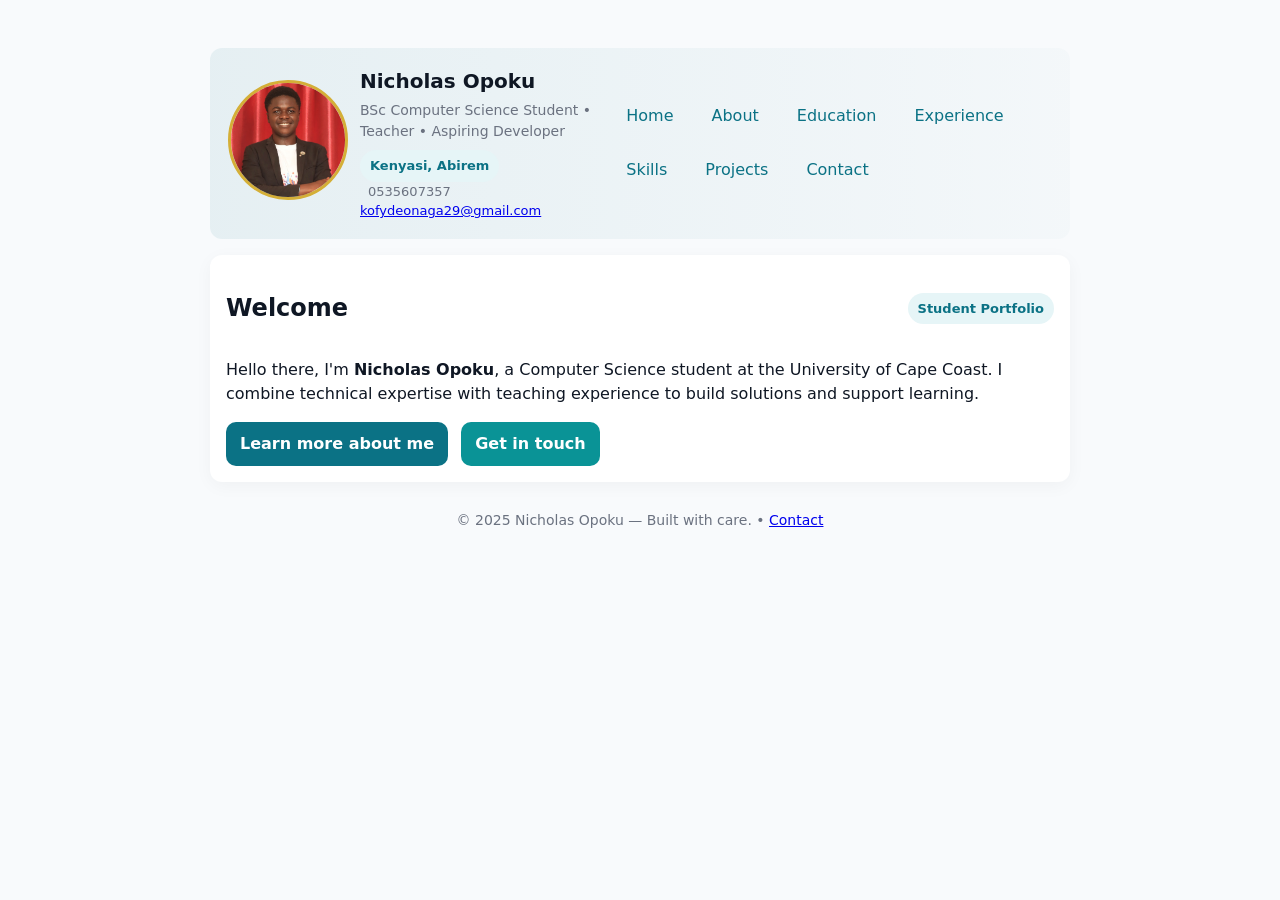
<file: index.html>
<!doctype html>
<html lang="en">
<head>
<meta charset="utf-8">
<meta name="viewport" content="width=device-width,initial-scale=1">
<title>Home - Nicholas Opoku</title>
<link rel="stylesheet" href="styles.css">
</head>
<body>
  <div class="container">
    <header class="header">
      <div style="display:flex; gap:12px; align-items:center;">
         <div class="avatar"><img src="profile.jpg" alt="Nicholas Opoku"></div>
        <div class="title">
          <h1>Nicholas Opoku</h1>
          <p>BSc Computer Science Student • Teacher • Aspiring Developer</p>
          <div style="margin-top:8px; font-size:13px; color:var(--muted)">
            <span class="badge">Kenyasi, Abirem</span> &nbsp; <span style="margin-left:8px">0535607357</span> &nbsp; <a href="mailto:kofydeonaga29@gmail.com">kofydeonaga29@gmail.com</a>
          </div>
        </div>
      </div>
      
    <nav class="nav">
      <a href="index.html">Home</a>
      <a href="about.html">About</a>
      <a href="education.html">Education</a>
      <a href="experience.html">Experience</a>
      <a href="skills.html">Skills</a>
      <a href="projects.html">Projects</a>
      <a href="contact.html">Contact</a>
    </nav>
    
    </header>

    <main>
      
<section class="card">
  <div class="section-title"><h2>Welcome</h2><span class="badge">Student Portfolio</span></div>
  <p style="margin-top:12px">Hello there, I'm <strong>Nicholas Opoku</strong>, a Computer Science student at the University of Cape Coast. I combine technical expertise with teaching experience to build solutions and support learning.</p>
  <div style="margin-top:14px">
    <a class="btn" href="about.html">Learn more about me</a>
    <a class="btn" href="contact.html" style="background:#0a9396; margin-left:8px">Get in touch</a>
  </div>
</section>

    </main>

    <footer class="footer">
      © 2025 Nicholas Opoku — Built with care. • <a href="contact.html">Contact</a>
    </footer>
  </div>
</body>
</html>
</file>
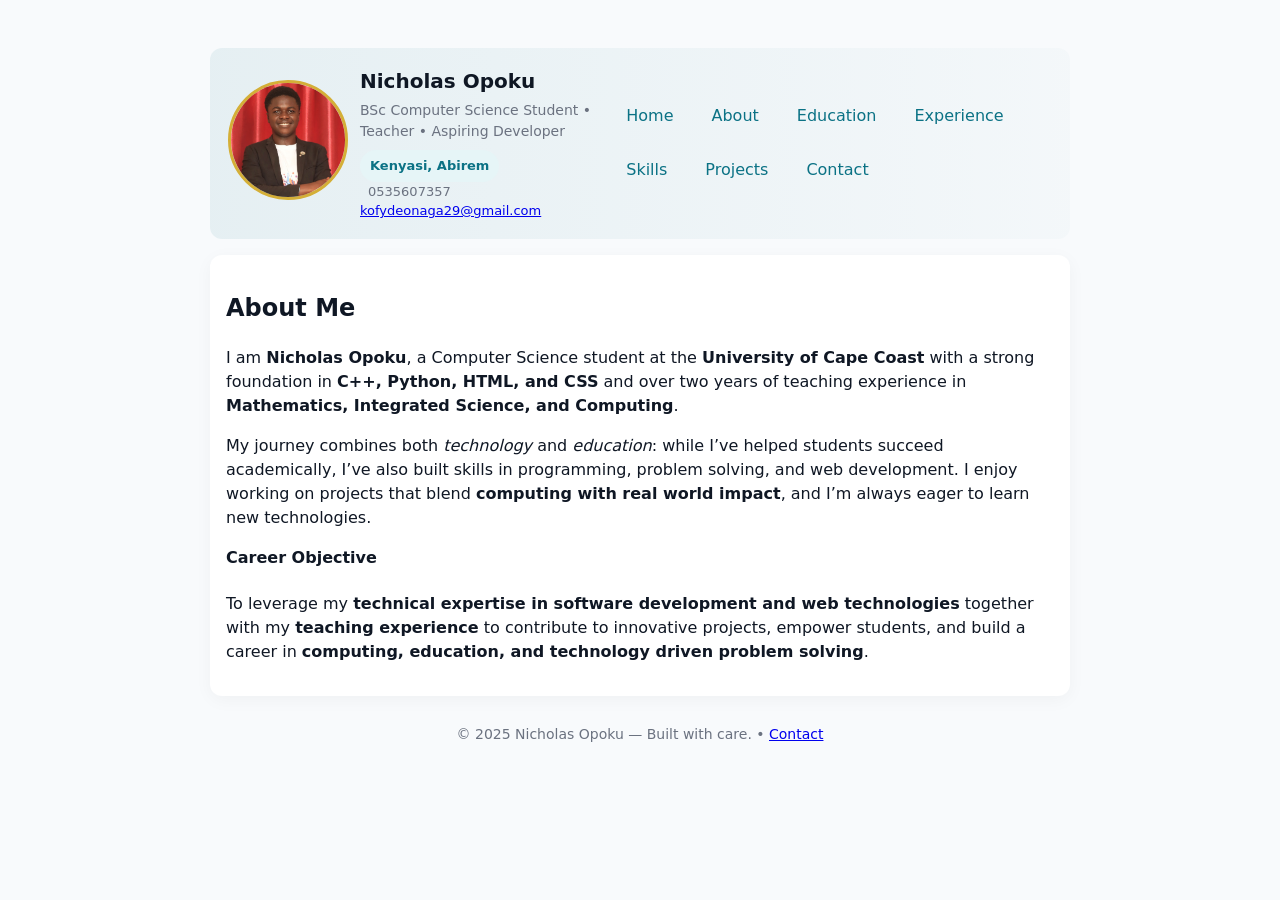
<file: about.html>
<!doctype html>
<html lang="en">
<head>
<meta charset="utf-8">
<meta name="viewport" content="width=device-width,initial-scale=1">
<title>About - Nicholas Opoku</title>
<link rel="stylesheet" href="styles.css">
</head>
<body>
  <div class="container">
    <header class="header">
      <div style="display:flex; gap:12px; align-items:center;">
         <div class="avatar"><img src="profile.jpg" alt="Nicholas Opoku"></div>
        <div class="title">
          <h1>Nicholas Opoku</h1>
          <p>BSc Computer Science Student • Teacher • Aspiring Developer</p>
          <div style="margin-top:8px; font-size:13px; color:var(--muted)">
            <span class="badge">Kenyasi, Abirem</span> &nbsp; <span style="margin-left:8px">0535607357</span> &nbsp; <a href="mailto:kofydeonaga29@gmail.com">kofydeonaga29@gmail.com</a>
          </div>
        </div>
      </div>
      
    <nav class="nav">
      <a href="index.html">Home</a>
      <a href="about.html">About</a>
      <a href="education.html">Education</a>
      <a href="experience.html">Experience</a>
      <a href="skills.html">Skills</a>
      <a href="projects.html">Projects</a>
      <a href="contact.html">Contact</a>
    </nav>
    
    </header>

    <main>
      
<section class="card">
  <h2>About Me</h2>
  <p style="margin-top:12px">I am <strong>Nicholas Opoku</strong>, a Computer Science student at the <strong>University of Cape Coast</strong> with a strong foundation in <strong>C++, Python, HTML, and CSS</strong> and over two years of teaching experience in <strong>Mathematics, Integrated Science, and Computing</strong>.</p>
  <p>My journey combines both <em>technology</em> and <em>education</em>: while I’ve helped students succeed academically, I’ve also built skills in programming, problem solving, and web development. I enjoy working on projects that blend <strong>computing with real world impact</strong>, and I’m always eager to learn new technologies.</p>
  <h4 style="margin-top:12px">Career Objective</h4>
  <p>To leverage my <strong>technical expertise in software development and web technologies</strong> together with my <strong>teaching experience</strong> to contribute to innovative projects, empower students, and build a career in <strong>computing, education, and technology driven problem solving</strong>.</p>
</section>

    </main>

    <footer class="footer">
      © 2025 Nicholas Opoku — Built with care. • <a href="contact.html">Contact</a>
    </footer>
  </div>
</body>
</html>
</file>
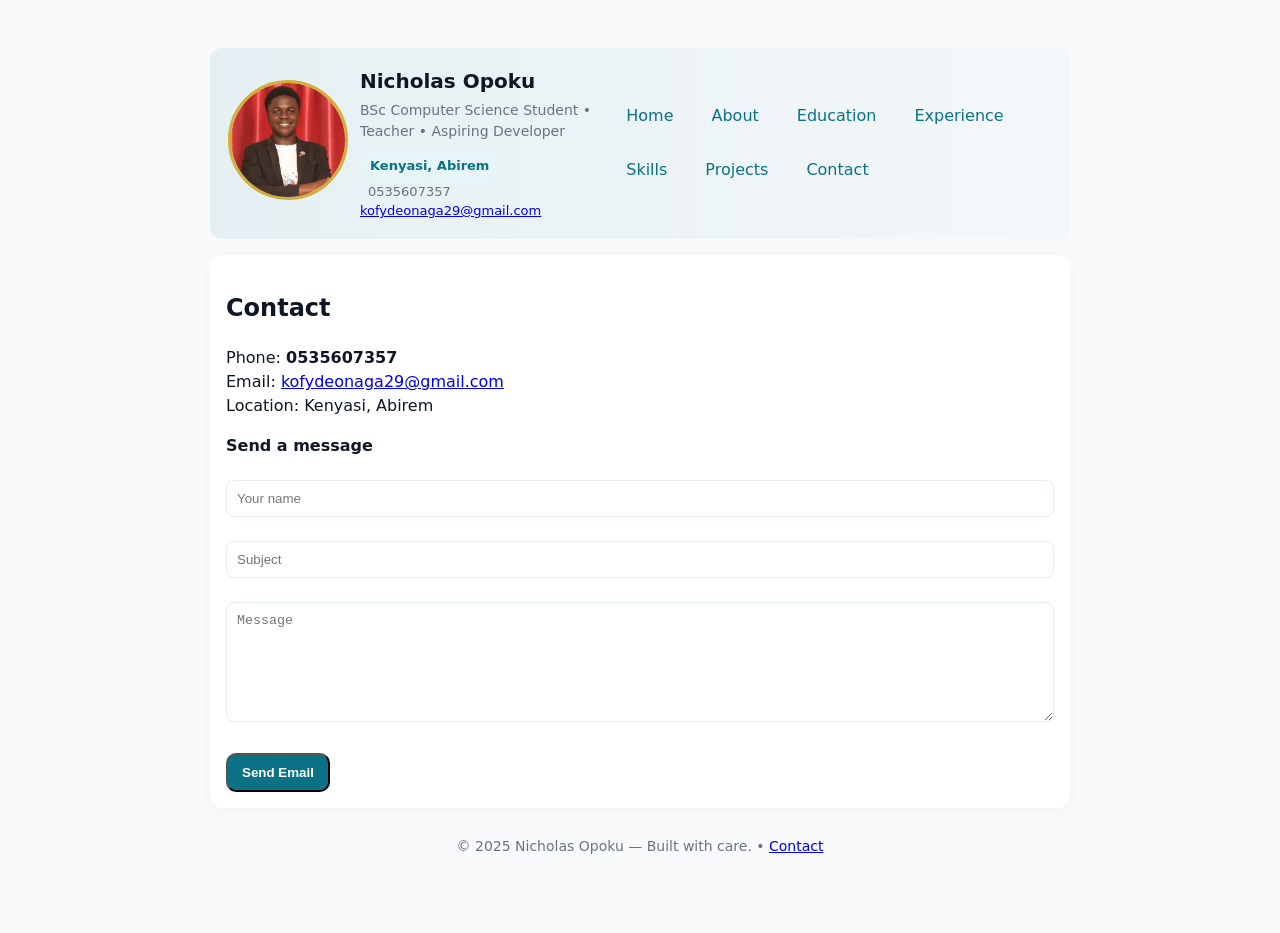
<file: contact.html>
<!doctype html>
<html lang="en">
<head>
<meta charset="utf-8">
<meta name="viewport" content="width=device-width,initial-scale=1">
<title>Contact - Nicholas Opoku</title>
<link rel="stylesheet" href="styles.css">
</head>
<body>
  <div class="container">
    <header class="header">
      <div style="display:flex; gap:12px; align-items:center;">
         <div class="avatar"><img src="profile.jpg" alt="Nicholas Opoku"></div>
        <div class="title">
          <h1>Nicholas Opoku</h1>
          <p>BSc Computer Science Student • Teacher • Aspiring Developer</p>
          <div style="margin-top:8px; font-size:13px; color:var(--muted)">
            <span class="badge">Kenyasi, Abirem</span> &nbsp; <span style="margin-left:8px">0535607357</span> &nbsp; <a href="mailto:kofydeonaga29@gmail.com">kofydeonaga29@gmail.com</a>
          </div>
        </div>
      </div>
      
    <nav class="nav">
      <a href="index.html">Home</a>
      <a href="about.html">About</a>
      <a href="education.html">Education</a>
      <a href="experience.html">Experience</a>
      <a href="skills.html">Skills</a>
      <a href="projects.html">Projects</a>
      <a href="contact.html">Contact</a>
    </nav>
    
    </header>

    <main>
      
<section class="card">
  <h2>Contact</h2>
  <p style="margin-top:12px">Phone: <strong>0535607357</strong><br>Email: <a href="mailto:kofydeonaga29@gmail.com">kofydeonaga29@gmail.com</a><br>Location: Kenyasi, Abirem</p>
  <h4 style="margin-top:12px">Send a message</h4>
  <form action="mailto:kofydeonaga29@gmail.com" method="post" enctype="text/plain" style="margin-top:8px">
    <input name="name" placeholder="Your name" style="width:100%; padding:10px; border-radius:8px; border:1px solid #e6eef0"><br><br>
    <input name="subject" placeholder="Subject" style="width:100%; padding:10px; border-radius:8px; border:1px solid #e6eef0"><br><br>
    <textarea name="message" placeholder="Message" style="width:100%; padding:10px; border-radius:8px; border:1px solid #e6eef0; min-height:120px"></textarea><br><br>
    <button class="btn" type="submit">Send Email</button>
  </form>
</section>

    </main>

    <footer class="footer">
      © 2025 Nicholas Opoku — Built with care. • <a href="contact.html">Contact</a>
    </footer>
  </div>
</body>
</html>
</file>
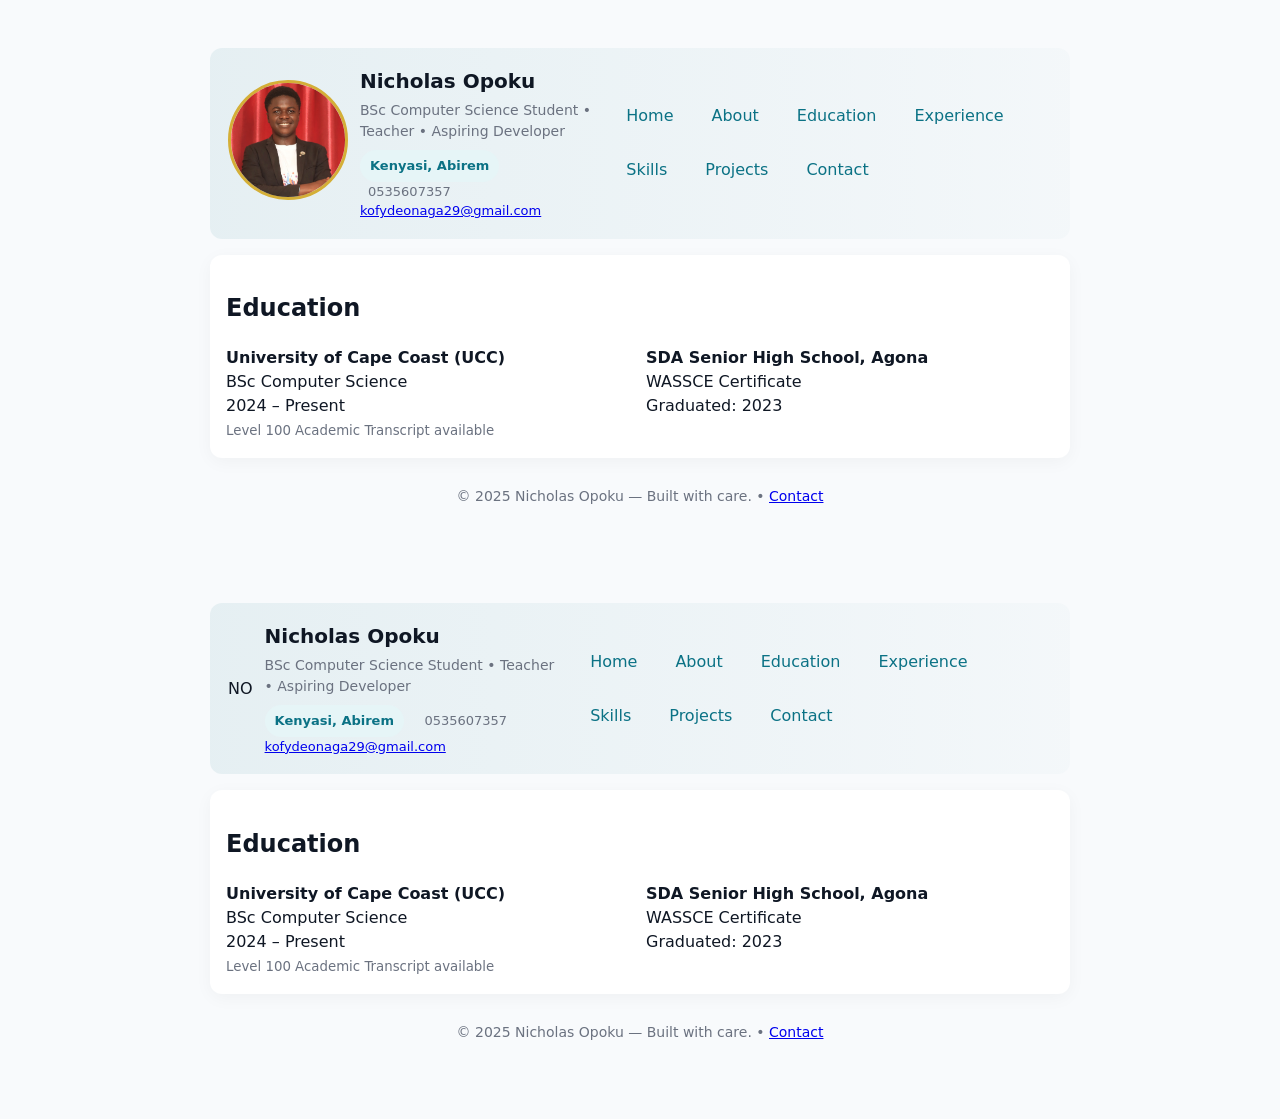
<file: education.html>
<!doctype html>
<html lang="en">
<head>
<meta charset="utf-8">
<meta name="viewport" content="width=device-width,initial-scale=1">
<title>Education - Nicholas Opoku</title>
<link rel="stylesheet" href="styles.css">
</head>
<body>
  <div class="container">
    <header class="header">
      <div style="display:flex; gap:12px; align-items:center;">
         <div class="avatar"><img src="profile.jpg" alt="Nicholas Opoku"></div>
        <div class="title">
          <h1>Nicholas Opoku</h1>
          <p>BSc Computer Science Student • Teacher • Aspiring Developer</p>
          <div style="margin-top:8px; font-size:13px; color:var(--muted)">
            <span class="badge">Kenyasi, Abirem</span> &nbsp; <span style="margin-left:8px">0535607357</span> &nbsp; <a href="mailto:kofydeonaga29@gmail.com">kofydeonaga29@gmail.com</a>
          </div>
        </div>
      </div>
      
    <nav class="nav">
      <a href="index.html">Home</a>
      <a href="about.html">About</a>
      <a href="education.html">Education</a>
      <a href="experience.html">Experience</a>
      <a href="skills.html">Skills</a>
      <a href="projects.html">Projects</a>
      <a href="contact.html">Contact</a>
    </nav>
    
    </header>

    <main>
      
<section class="card">
  <h2>Education</h2>
  <div class="grid grid-2" style="margin-top:12px">
    <div>
      <strong>University of Cape Coast (UCC)</strong><br>
      BSc Computer Science<br>
      2024 – Present<br>
      <small style="color:var(--muted)">Level 100 Academic Transcript available</small>
    </div>
    <div>
      <strong>SDA Senior High School, Agona</strong><br>
      WASSCE Certificate<br>
      Graduated: 2023
    </div>
  </div>
</section>

    </main>

    <footer class="footer">
      © 2025 Nicholas Opoku — Built with care. • <a href="contact.html">Contact</a>
    </footer>
  </div>
</body>
</html>
<!doctype html>
<html lang="en">
<head>
<meta charset="utf-8">
<meta name="viewport" content="width=device-width,initial-scale=1">
<title>Education - Nicholas Opoku</title>
<link rel="stylesheet" href="styles.css">
</head>
<body>
  <div class="container">
    <header class="header">
      <div style="display:flex; gap:12px; align-items:center;">
        <div class="avatar">NO</div>
        <div class="title">
          <h1>Nicholas Opoku</h1>
          <p>BSc Computer Science Student • Teacher • Aspiring Developer</p>
          <div style="margin-top:8px; font-size:13px; color:var(--muted)">
            <span class="badge">Kenyasi, Abirem</span> &nbsp; <span style="margin-left:8px">0535607357</span> &nbsp; <a href="mailto:kofydeonaga29@gmail.com">kofydeonaga29@gmail.com</a>
          </div>
        </div>
      </div>
      
    <nav class="nav">
      <a href="index.html">Home</a>
      <a href="about.html">About</a>
      <a href="education.html">Education</a>
      <a href="experience.html">Experience</a>
      <a href="skills.html">Skills</a>
      <a href="projects.html">Projects</a>
      <a href="contact.html">Contact</a>
    </nav>
    
    </header>

    <main>
      
<section class="card">
  <h2>Education</h2>
  <div class="grid grid-2" style="margin-top:12px">
    <div>
      <strong>University of Cape Coast (UCC)</strong><br>
      BSc Computer Science<br>
      2024 – Present<br>
      <small style="color:var(--muted)">Level 100 Academic Transcript available</small>
    </div>
    <div>
      <strong>SDA Senior High School, Agona</strong><br>
      WASSCE Certificate<br>
      Graduated: 2023
    </div>
  </div>
</section>

    </main>

    <footer class="footer">
      © 2025 Nicholas Opoku — Built with care. • <a href="contact.html">Contact</a>
    </footer>
  </div>
</body>
</html>
</file>
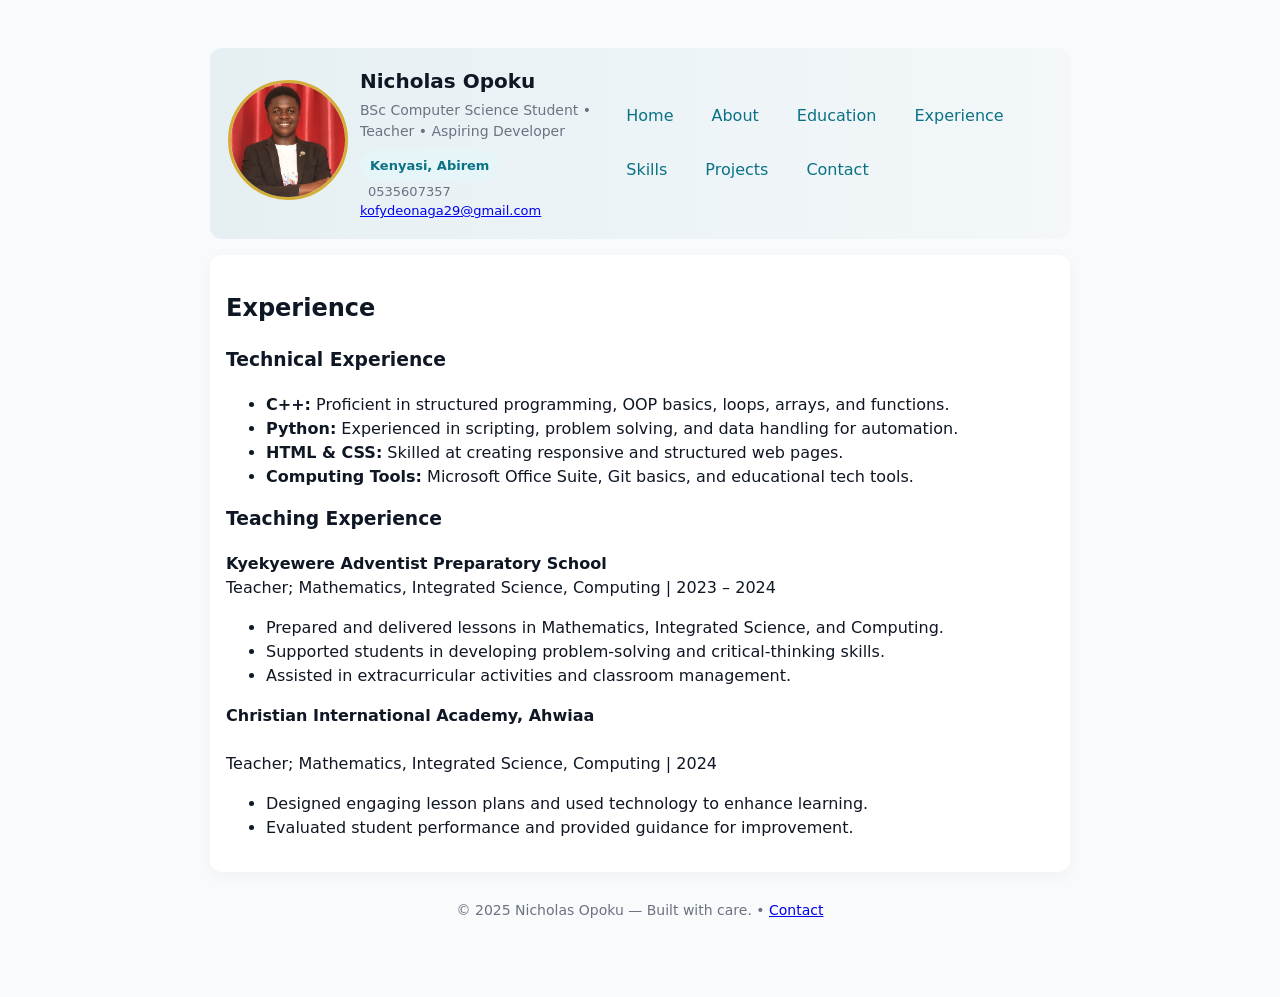
<file: experience.html>
<!doctype html>
<html lang="en">
<head>
<meta charset="utf-8">
<meta name="viewport" content="width=device-width,initial-scale=1">
<title>Experience - Nicholas Opoku</title>
<link rel="stylesheet" href="styles.css">
</head>
<body>
  <div class="container">
    <header class="header">
      <div style="display:flex; gap:12px; align-items:center;">
         <div class="avatar"><img src="profile.jpg" alt="Nicholas Opoku"></div>
        <div class="title">
          <h1>Nicholas Opoku</h1>
          <p>BSc Computer Science Student • Teacher • Aspiring Developer</p>
          <div style="margin-top:8px; font-size:13px; color:var(--muted)">
            <span class="badge">Kenyasi, Abirem</span> &nbsp; <span style="margin-left:8px">0535607357</span> &nbsp; <a href="mailto:kofydeonaga29@gmail.com">kofydeonaga29@gmail.com</a>
          </div>
        </div>
      </div>
      
    <nav class="nav">
      <a href="index.html">Home</a>
      <a href="about.html">About</a>
      <a href="education.html">Education</a>
      <a href="experience.html">Experience</a>
      <a href="skills.html">Skills</a>
      <a href="projects.html">Projects</a>
      <a href="contact.html">Contact</a>
    </nav>
    
    </header>

    <main>
      
<section class="card">
  <h2>Experience</h2>
  <div style="margin-top:12px">
    <h3>Technical Experience</h3>
    <ul>
      <li><strong>C++:</strong> Proficient in structured programming, OOP basics, loops, arrays, and functions.</li>
      <li><strong>Python:</strong> Experienced in scripting, problem solving, and data handling for automation.</li>
      <li><strong>HTML & CSS:</strong> Skilled at creating responsive and structured web pages.</li>
      <li><strong>Computing Tools:</strong> Microsoft Office Suite, Git basics, and educational tech tools.</li>
    </ul>
    <h3 style="margin-top:16px">Teaching Experience</h3>
    <strong>Kyekyewere Adventist Preparatory School</strong><br>
    Teacher; Mathematics, Integrated Science, Computing | 2023 – 2024
    <ul>
      <li>Prepared and delivered lessons in Mathematics, Integrated Science, and Computing.</li>
      <li>Supported students in developing problem-solving and critical-thinking skills.</li>
      <li>Assisted in extracurricular activities and classroom management.</li>
    </ul>
    <strong style="margin-top:8px; display:block">Christian International Academy, Ahwiaa</strong><br>
    Teacher; Mathematics, Integrated Science, Computing | 2024
    <ul>
      <li>Designed engaging lesson plans and used technology to enhance learning.</li>
      <li>Evaluated student performance and provided guidance for improvement.</li>
    </ul>
  </div>
</section>

    </main>

    <footer class="footer">
      © 2025 Nicholas Opoku — Built with care. • <a href="contact.html">Contact</a>
    </footer>
  </div>
</body>
</html>
</file>
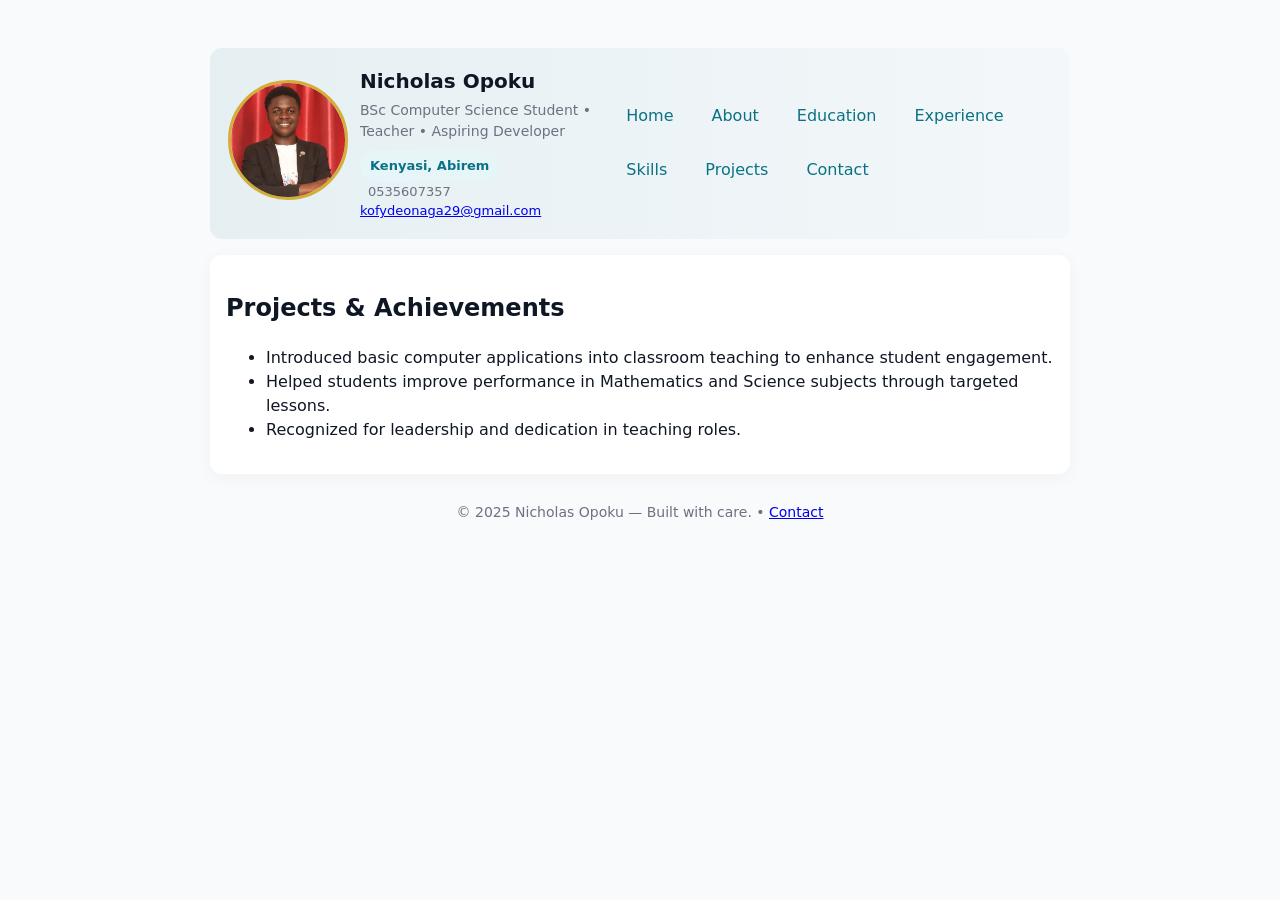
<file: projects.html>
<!doctype html>
<html lang="en">
<head>
<meta charset="utf-8">
<meta name="viewport" content="width=device-width,initial-scale=1">
<title>Projects - Nicholas Opoku</title>
<link rel="stylesheet" href="styles.css">
</head>
<body>
  <div class="container">
    <header class="header">
      <div style="display:flex; gap:12px; align-items:center;">
<div class="avatar"><img src="profile.jpg" alt="Nicholas Opoku"></div>        <div class="title">
          <h1>Nicholas Opoku</h1>
          <p>BSc Computer Science Student • Teacher • Aspiring Developer</p>
          <div style="margin-top:8px; font-size:13px; color:var(--muted)">
            <span class="badge">Kenyasi, Abirem</span> &nbsp; <span style="margin-left:8px">0535607357</span> &nbsp; <a href="mailto:kofydeonaga29@gmail.com">kofydeonaga29@gmail.com</a>
          </div>
        </div>
      </div>
      
    <nav class="nav">
      <a href="index.html">Home</a>
      <a href="about.html">About</a>
      <a href="education.html">Education</a>
      <a href="experience.html">Experience</a>
      <a href="skills.html">Skills</a>
      <a href="projects.html">Projects</a>
      <a href="contact.html">Contact</a>
    </nav>
    
    </header>

    <main>
      
<section class="card">
  <h2>Projects & Achievements</h2>
  <ul style="margin-top:12px">
    <li>Introduced basic computer applications into classroom teaching to enhance student engagement.</li>
    <li>Helped students improve performance in Mathematics and Science subjects through targeted lessons.</li>
    <li>Recognized for leadership and dedication in teaching roles.</li>
  </ul>
</section>

    </main>

    <footer class="footer">
      © 2025 Nicholas Opoku — Built with care. • <a href="contact.html">Contact</a>
    </footer>
  </div>
</body>
</html>
</file>
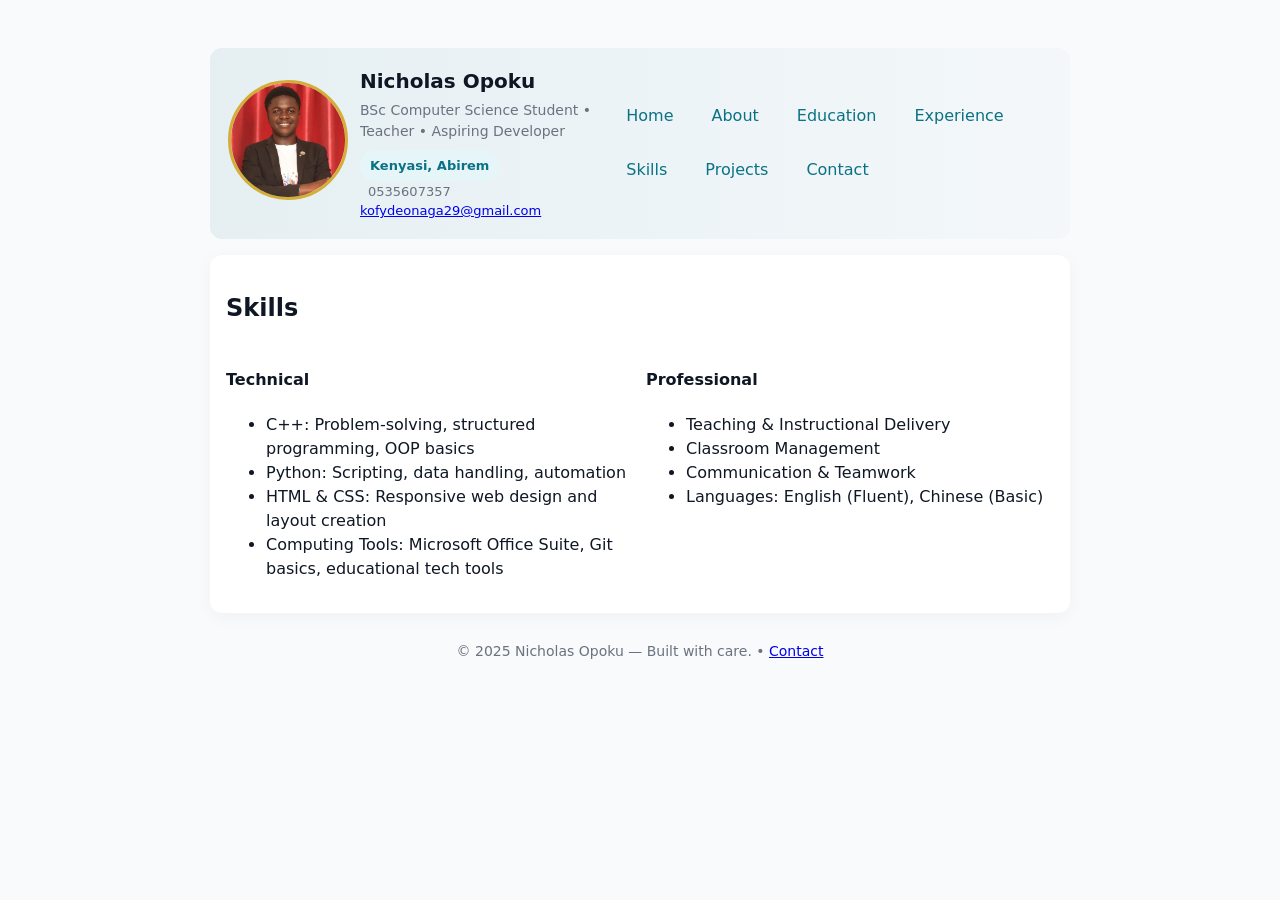
<file: skills.html>
<!doctype html>
<html lang="en">
<head>
<meta charset="utf-8">
<meta name="viewport" content="width=device-width,initial-scale=1">
<title>Skills - Nicholas Opoku</title>
<link rel="stylesheet" href="styles.css">
</head>
<body>
  <div class="container">
    <header class="header">
      <div style="display:flex; gap:12px; align-items:center;">
         <div class="avatar"><img src="profile.jpg" alt="Nicholas Opoku"></div>
        <div class="title">
          <h1>Nicholas Opoku</h1>
          <p>BSc Computer Science Student • Teacher • Aspiring Developer</p>
          <div style="margin-top:8px; font-size:13px; color:var(--muted)">
            <span class="badge">Kenyasi, Abirem</span> &nbsp; <span style="margin-left:8px">0535607357</span> &nbsp; <a href="mailto:kofydeonaga29@gmail.com">kofydeonaga29@gmail.com</a>
          </div>
        </div>
      </div>
      
    <nav class="nav">
      <a href="index.html">Home</a>
      <a href="about.html">About</a>
      <a href="education.html">Education</a>
      <a href="experience.html">Experience</a>
      <a href="skills.html">Skills</a>
      <a href="projects.html">Projects</a>
      <a href="contact.html">Contact</a>
    </nav>
    
    </header>

    <main>
      
<section class="card">
  <h2>Skills</h2>
  <div style="margin-top:12px" class="grid grid-2">
    <div>
      <h4>Technical</h4>
      <ul>
        <li>C++: Problem-solving, structured programming, OOP basics</li>
        <li>Python: Scripting, data handling, automation</li>
        <li>HTML & CSS: Responsive web design and layout creation</li>
        <li>Computing Tools: Microsoft Office Suite, Git basics, educational tech tools</li>
      </ul>
    </div>
    <div>
      <h4>Professional</h4>
      <ul>
        <li>Teaching & Instructional Delivery</li>
        <li>Classroom Management</li>
        <li>Communication & Teamwork</li>
        <li>Languages: English (Fluent), Chinese (Basic)</li>
      </ul>
    </div>
  </div>
</section>

    </main>

    <footer class="footer">
      © 2025 Nicholas Opoku — Built with care. • <a href="contact.html">Contact</a>
    </footer>
  </div>
</body>
</html>
</file>
<file: styles.css>
/* styles.css - simple responsive design */
:root{
  --accent:#0b7285;
  --dark:#0f1724;
  --muted:#6b7280;
  --bg:#f8fafc;
  --card:#ffffff;
  --radius:12px;
  --max-width:900px;
}
*{box-sizing:border-box}
body{font-family: Inter, system-ui, -apple-system, "Segoe UI", Roboto, "Helvetica Neue", Arial; margin:0; background:var(--bg); color:var(--dark); line-height:1.5}
.container{max-width:var(--max-width); margin:28px auto; padding:20px;}
.header{display:flex; align-items:center; gap:18px; background:linear-gradient(90deg, rgba(11,114,133,0.08), rgba(11,114,133,0.02)); padding:18px; border-radius:var(--radius)}
.avatar img {
  width: 120px;
  height: 120px;
  border-radius: 50%;
  object-fit: cover;
  border: 3px solid #D4AF37; /* Gold border */
}
.title h1{margin:0; font-size:20px}
.title p{margin:4px 0 0 0; color:var(--muted); font-size:14px}
.nav{display:flex; gap:12px; margin-top:16px; flex-wrap:wrap}
.nav a{padding:8px 12px; border-radius:10px; text-decoration:none; color:var(--accent); background:transparent; border:1px solid transparent}
.nav a:hover{background:var(--card); box-shadow:0 1px 6px rgba(15,23,36,0.06)}

.card{background:var(--card); padding:16px; border-radius:12px; box-shadow:0 4px 18px rgba(15,23,36,0.04); margin-top:16px}
.section-title{display:flex; align-items:center; justify-content:space-between}
.grid{display:grid; gap:12px}
@media(min-width:720px){ .grid-2{grid-template-columns:1fr 1fr} .nav{margin-top:0} .header{justify-content:space-between} }

.footer{margin:28px 0; text-align:center; color:var(--muted); font-size:14px}

/* Buttons */
.btn{display:inline-block; padding:10px 14px; border-radius:10px; text-decoration:none; background:var(--accent); color:white; font-weight:600}
.badge{display:inline-block; padding:6px 10px; border-radius:999px; background:#e6f5f7; color:var(--accent); font-weight:600; font-size:13px}
</file>
